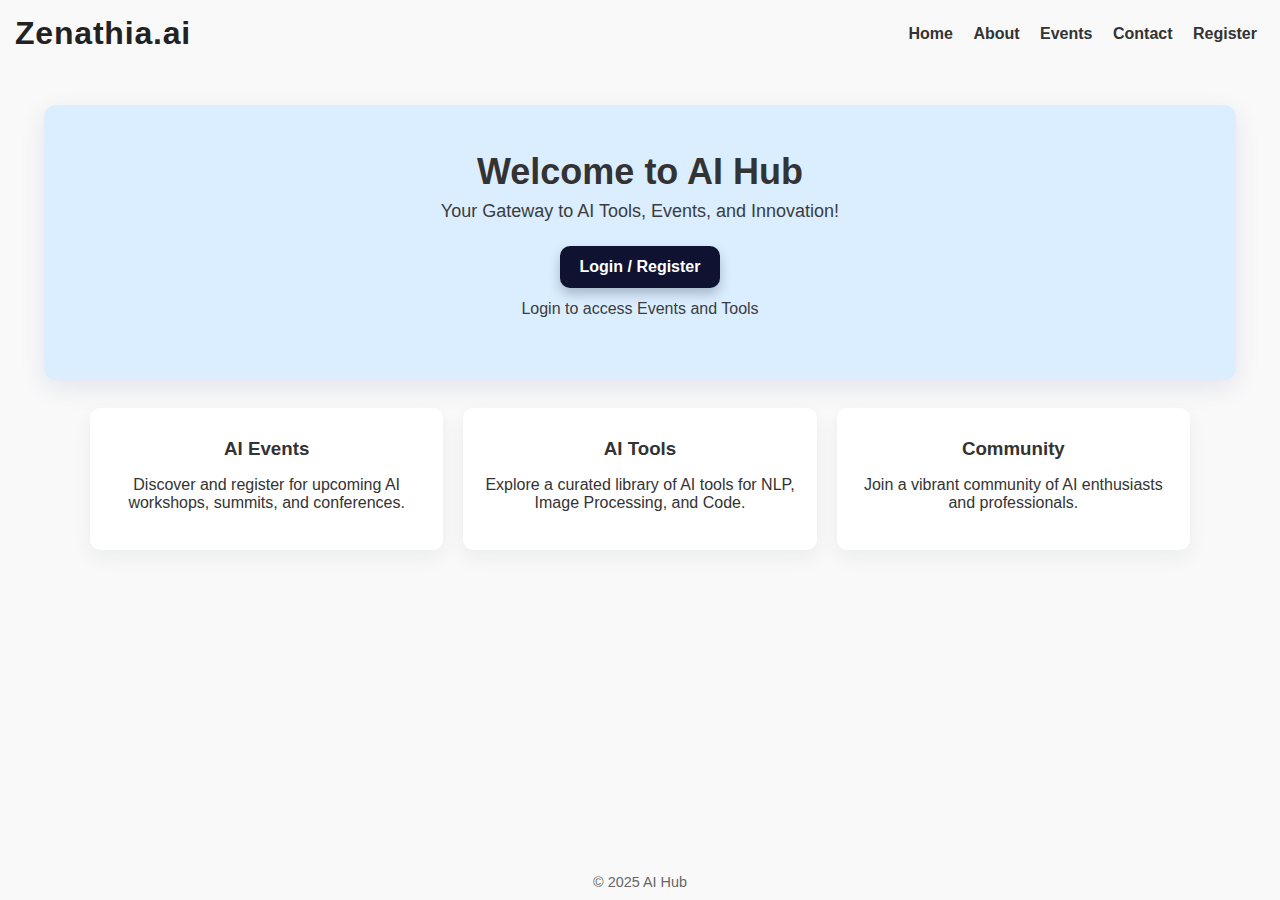
<file: ASS1/index.html>
<!doctype html>
<html lang="en">
  <head>
    <meta charset="utf-8">
    <meta name="viewport" content="width=device-width,initial-scale=1">
    <title>Zenathia.ai</title>
    <link rel="stylesheet" href="style.css">
    </head>
<body class="home">
  <header>
    <h1 class="site-title">Zenathia.ai</h1>
    <nav>
      <a href="index.html">Home</a>
      <a href="about.html">About</a>
      <a href="events.html">Events</a>
      <a href="contact.html">Contact</a>
      <a href="registration.html">Register</a>
    </nav>
  </header>

  <main>
    <section class="hero">
      <div class="hero-inner">
        <h1>Welcome to AI Hub</h1>
        <p class="lead">Your Gateway to AI Tools, Events, and Innovation!</p>
        <a class="cta" href="login.html">Login / Register</a>
        <p class="hero-sub">Login to access Events and Tools</p>
      </div>
    </section>

    <section class="features">
      <div class="feature-card">
        <h3>AI Events</h3>
        <p>Discover and register for upcoming AI workshops, summits, and conferences.</p>
      </div>

      <div class="feature-card">
        <h3>AI Tools</h3>
        <p>Explore a curated library of AI tools for NLP, Image Processing, and Code.</p>
      </div>

      <div class="feature-card">
        <h3>Community</h3>
        <p>Join a vibrant community of AI enthusiasts and professionals.</p>
      </div>
    </section>
  </main>

  <footer>© 2025 AI Hub</footer>
</body>
</html>
</file>
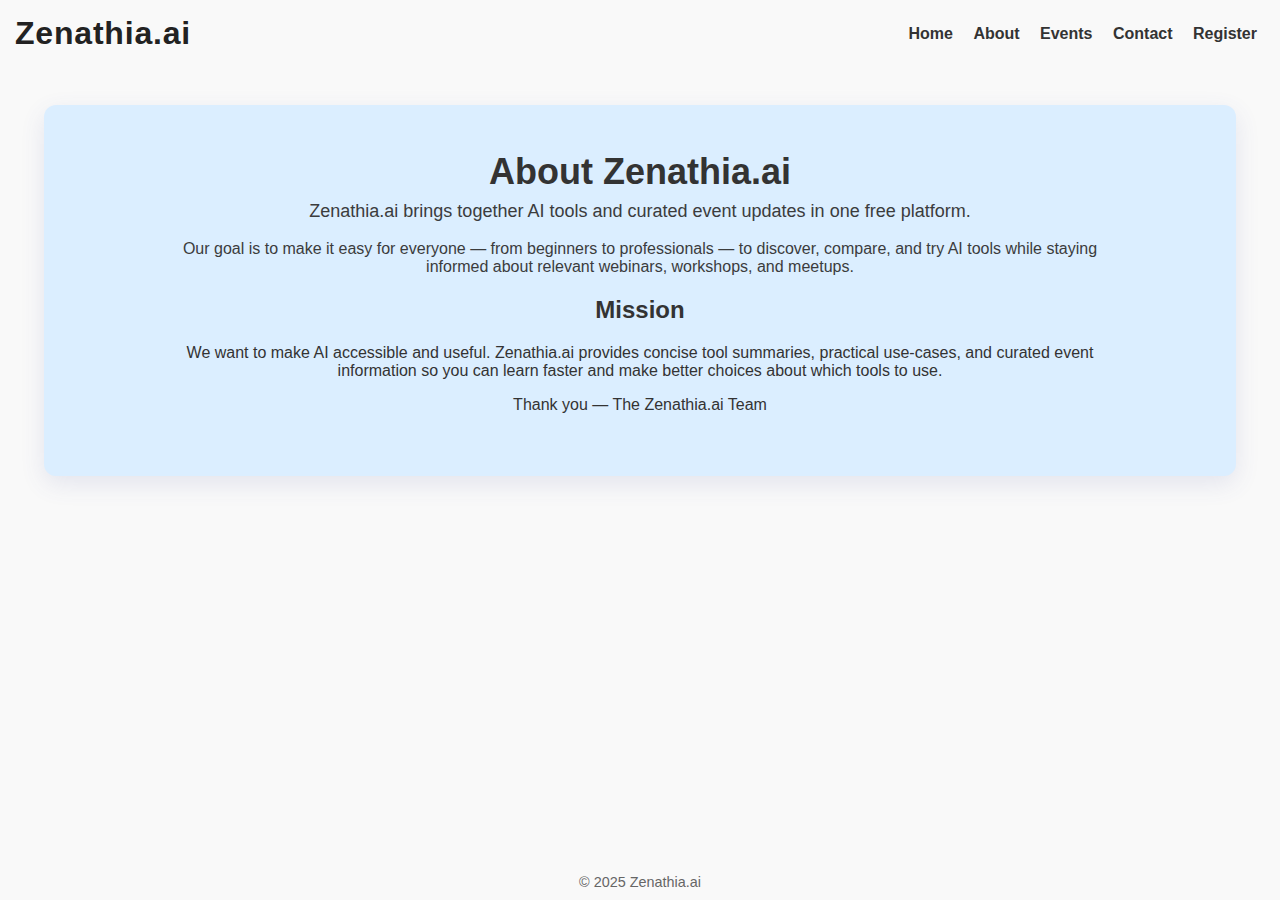
<file: ASS1/about.html>
<!doctype html>
<html lang="en">
  <head>
    <meta charset="utf-8">
    <meta name="viewport" content="width=device-width,initial-scale=1">
    <title>Zenathia.ai</title>
    <link rel="stylesheet" href="style.css">
</head>
<body>
  <header>
    <h1 class="site-title">Zenathia.ai</h1>
    <nav>
      <a href="index.html">Home</a>
      <a href="about.html">About</a>
      <a href="events.html">Events</a>
      <a href="contact.html">Contact</a>
      <a href="registration.html">Register</a>
    </nav>
  </header>
  <main>
    <section class="hero" aria-labelledby="about-heading">
      <div class="hero-inner">
        <h1 id="about-heading">About Zenathia.ai</h1>
        <p class="lead">Zenathia.ai brings together AI tools and curated event updates in one free platform.</p>
        <p class="hero-sub">Our goal is to make it easy for everyone — from beginners to professionals — to discover, compare, and try AI tools while staying informed about relevant webinars, workshops, and meetups.</p>
      </div>
      <div class="hero-inner">
        <h2>Mission</h2>
        <p>
          We want to make AI accessible and useful. Zenathia.ai provides concise tool summaries, practical use-cases, and curated event information so you can learn faster and make better choices about which tools to use.
        </p>


        <p>Thank you — The Zenathia.ai Team</p>
      </div>
    </section>
  </main>
  <footer>© 2025 Zenathia.ai</footer>
</body>
</html>
</file>
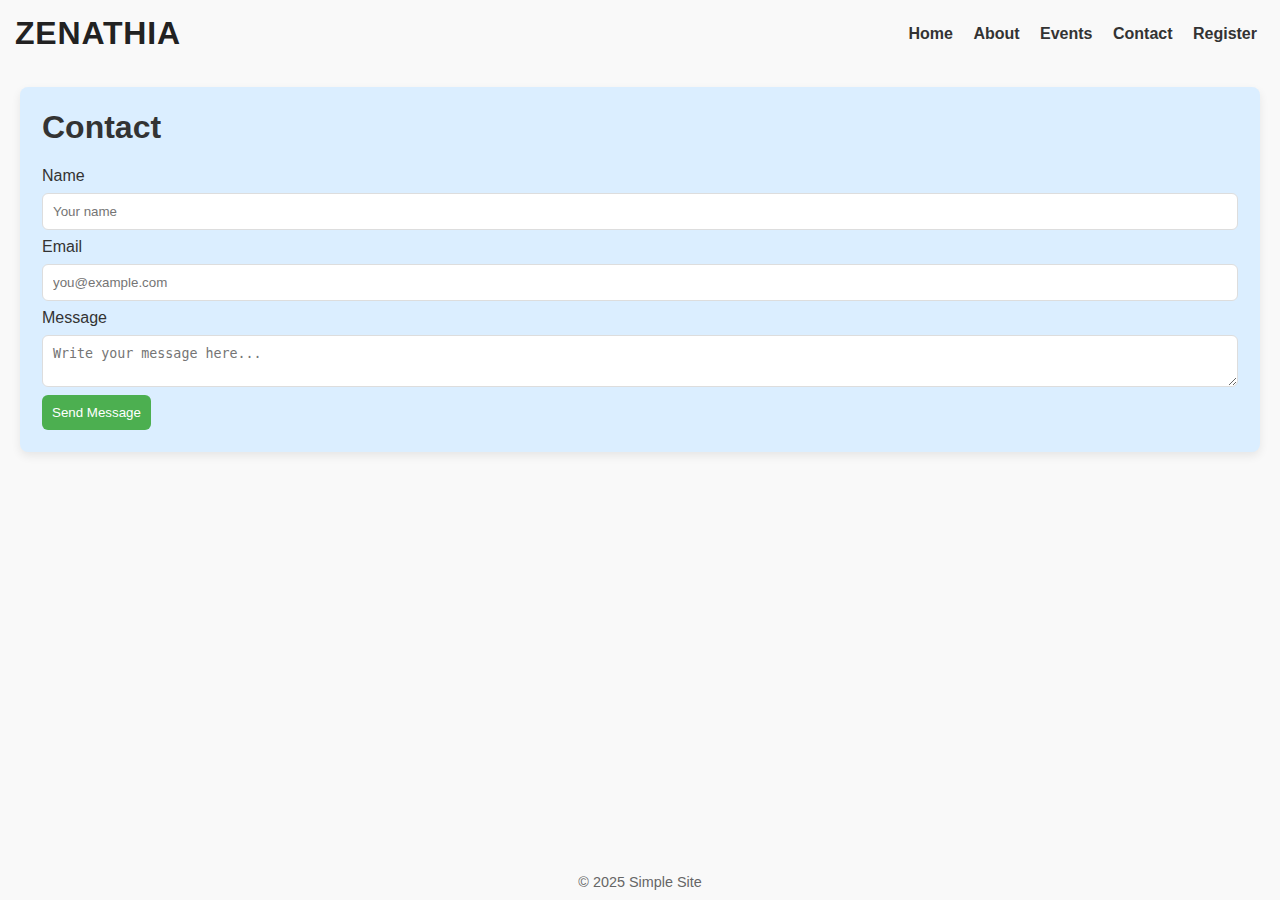
<file: ASS1/contact.html>
<!doctype html>
<html lang="en">
  <head>
    <meta charset="utf-8">
    <meta name="viewport" content="width=device-width,initial-scale=1">
    <title>Zenathia.ai</title>
    <link rel="stylesheet" href="style.css">
</head>
<body>
  <header>
    <h1 class="site-title">ZENATHIA</h1>
    <nav>
      <a href="index.html">Home</a>
      <a href="about.html">About</a>
      <a href="events.html">Events</a>
      <a href="contact.html">Contact</a>
      <a href="registration.html">Register</a>
    </nav>
  </header>
  <main>
    <div class="card">
      <h1>Contact</h1>
      <form class="contact-form" action="#" method="post">
        <label>Name</label>
        <input name="name" type="text" placeholder="Your name">

        <label>Email</label>
        <input name="email" type="email" placeholder="you@example.com">

        <label>Message</label>
        <textarea name="message" placeholder="Write your message here..."></textarea>

        <a href="index.html" style="text-decoration:none;"><button type="button">Send Message</button></a>
      </form>
    </div>
  </main>
  <footer>© 2025 Simple Site</footer>
</body>
</html>
</file>
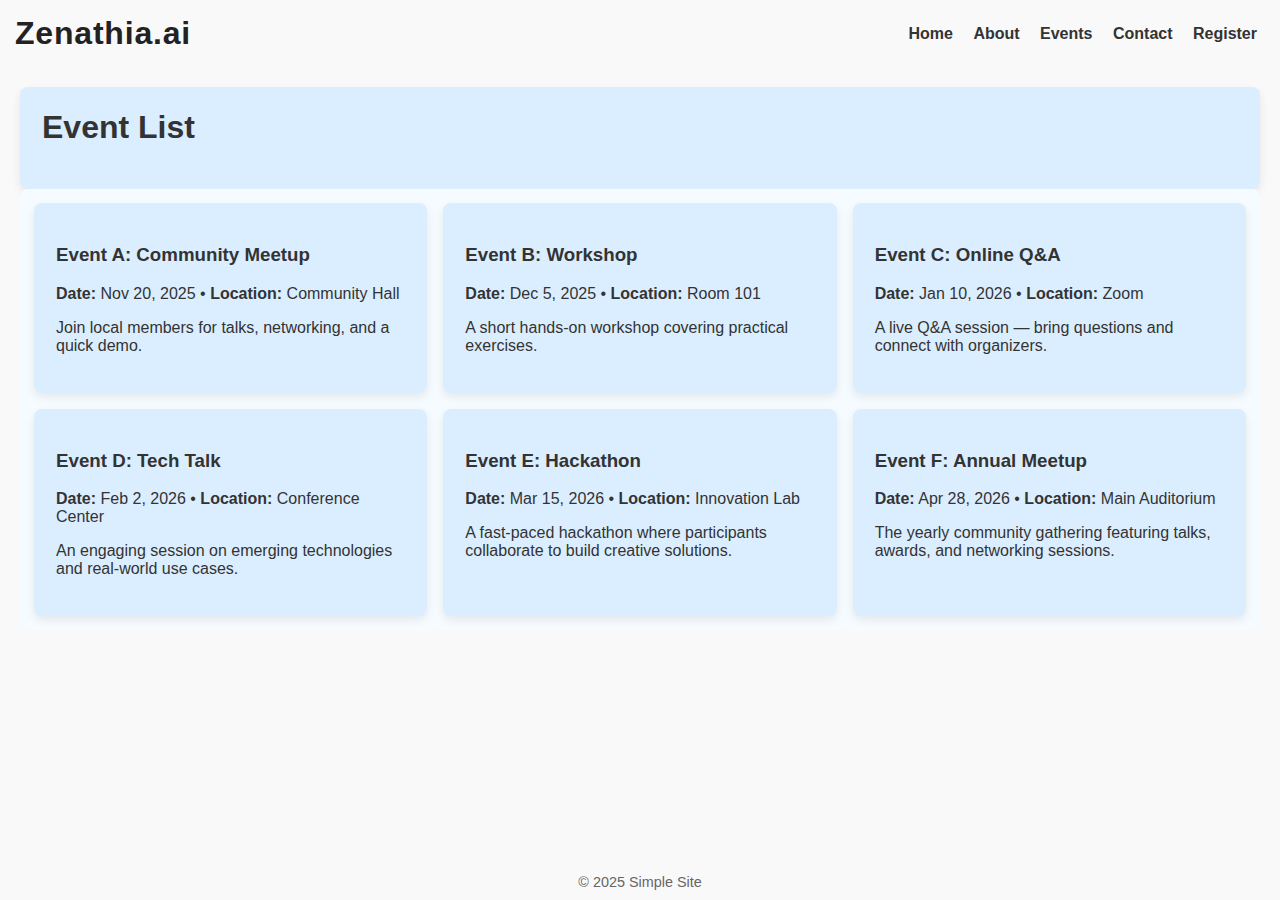
<file: ASS1/events.html>
<!doctype html>
<html lang="en">
  <head>
    <meta charset="utf-8">
    <meta name="viewport" content="width=device-width,initial-scale=1">
    <title>Zenathia.ai</title>
    <link rel="stylesheet" href="style.css">
</head>
<body>
  <header>
    <h1 class="site-title">Zenathia.ai</h1>
    <nav>
      <a href="index.html">Home</a>
      <a href="about.html">About</a>
      <a href="events.html">Events</a>
      <a href="contact.html">Contact</a>
      <a href="registration.html">Register</a>
    </nav>
  </header>
  <main>
    <div class="card"><h1>Event List</h1></div>

    <section class="container">
      <div class="card">
        <h3>Event A: Community Meetup</h3>
        <p><strong>Date:</strong> Nov 20, 2025 • <strong>Location:</strong> Community Hall</p>
        <p>Join local members for talks, networking, and a quick demo.</p>
      </div>

      <div class="card">
        <h3>Event B: Workshop</h3>
        <p><strong>Date:</strong> Dec 5, 2025 • <strong>Location:</strong> Room 101</p>
        <p>A short hands-on workshop covering practical exercises.</p>
      </div>

      <div class="card">
        <h3>Event C: Online Q&amp;A</h3>
        <p><strong>Date:</strong> Jan 10, 2026 • <strong>Location:</strong> Zoom</p>
        <p>A live Q&amp;A session — bring questions and connect with organizers.</p>
      </div>
      <div class="card">
       <h3>Event D: Tech Talk</h3>
       <p><strong>Date:</strong> Feb 2, 2026 • <strong>Location:</strong> Conference Center</p>
       <p>An engaging session on emerging technologies and real-world use cases.</p>
     </div>

<div class="card">
  <h3>Event E: Hackathon</h3>
  <p><strong>Date:</strong> Mar 15, 2026 • <strong>Location:</strong> Innovation Lab</p>
  <p>A fast-paced hackathon where participants collaborate to build creative solutions.</p>
</div>

<div class="card">
  <h3>Event F: Annual Meetup</h3>
  <p><strong>Date:</strong> Apr 28, 2026 • <strong>Location:</strong> Main Auditorium</p>
  <p>The yearly community gathering featuring talks, awards, and networking sessions.</p>
</div>

        
    </section>
    
  </main>
  <footer>© 2025 Simple Site</footer>
  
</body>
</html>
</file>
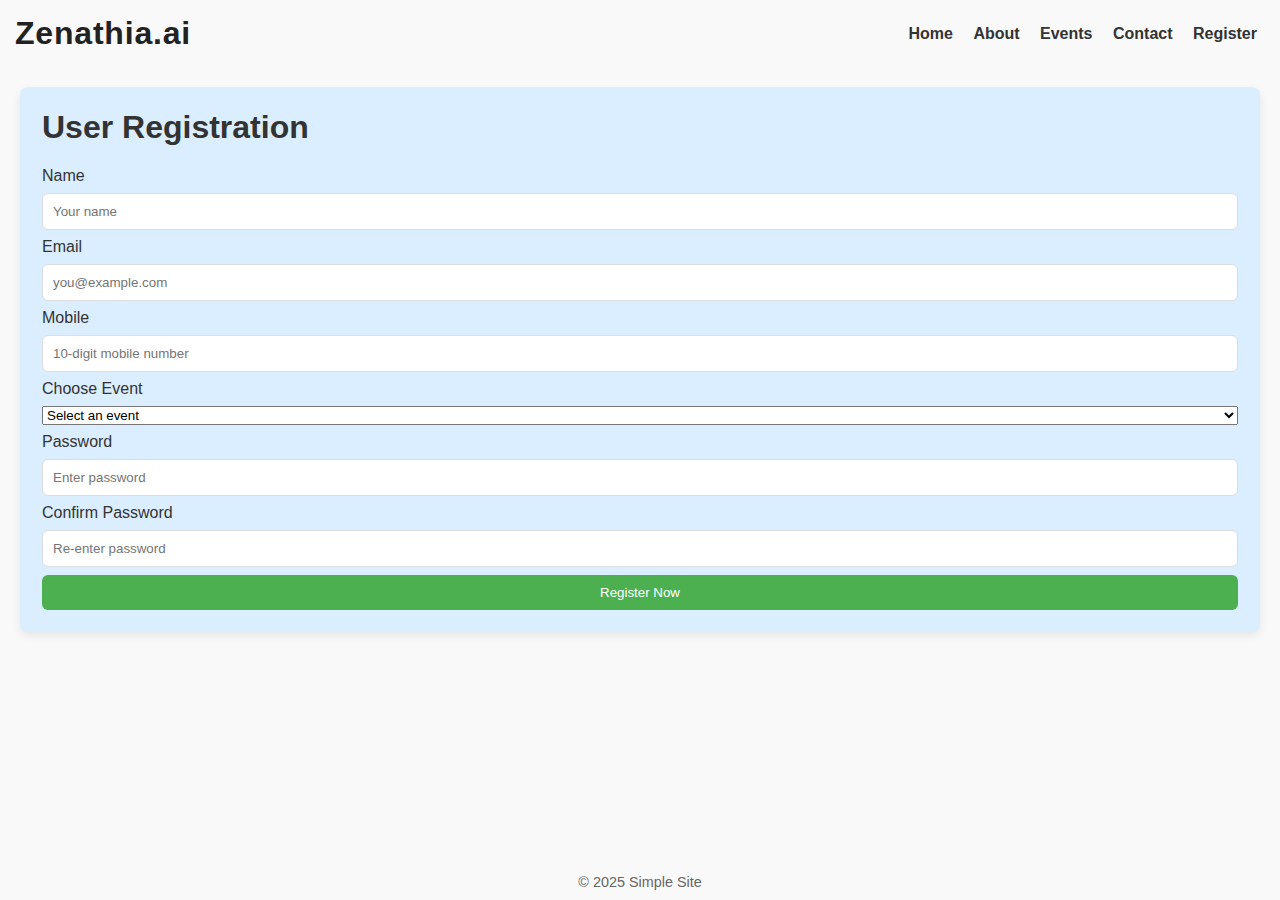
<file: ASS1/registration.html>
<!doctype html>
<html lang="en">
  <head>
    <meta charset="utf-8">
    <meta name="viewport" content="width=device-width,initial-scale=1">
    <title>Zenathia.ai</title>
    <link rel="stylesheet" href="style.css">
</head>
<body>
  <header>
    <h1 class="site-title">Zenathia.ai</h1>
    <nav>
      <a href="index.html">Home</a>
      <a href="about.html">About</a>
      <a href="events.html">Events</a>
      <a href="contact.html">Contact</a>
      <a href="registration.html">Register</a>
    </nav>
  </header>
  <main>
    <div class="card">
      <h1>User Registration</h1>
      <form class="contact-form" method="POST"">
        <label>Name</label>
        <input type="text" name="name" placeholder="Your name" required>
        
        <label>Email</label>
        <input type="email" name="email" placeholder="you@example.com" required>
        
        <label>Mobile</label>
        <input type="text" name="mobile" placeholder="10-digit mobile number" required>
        
        <label>Choose Event</label>
        <select name="event" required>
          <option value="">Select an event</option>
          <option value="AI">AI</option>
          <option value="ML">ML</option>
        </select>
        
        <label>Password</label>
        <input type="password" name="password" placeholder="Enter password" required>
        
        <label>Confirm Password</label>
        <input type="password" name="confirmPassword" placeholder="Re-enter password" required>
        
        <button type="submit">Register Now</button>
      </form>
    </div>
  </main>
  <footer>© 2025 Simple Site</footer>


</body>
</html>
</file>
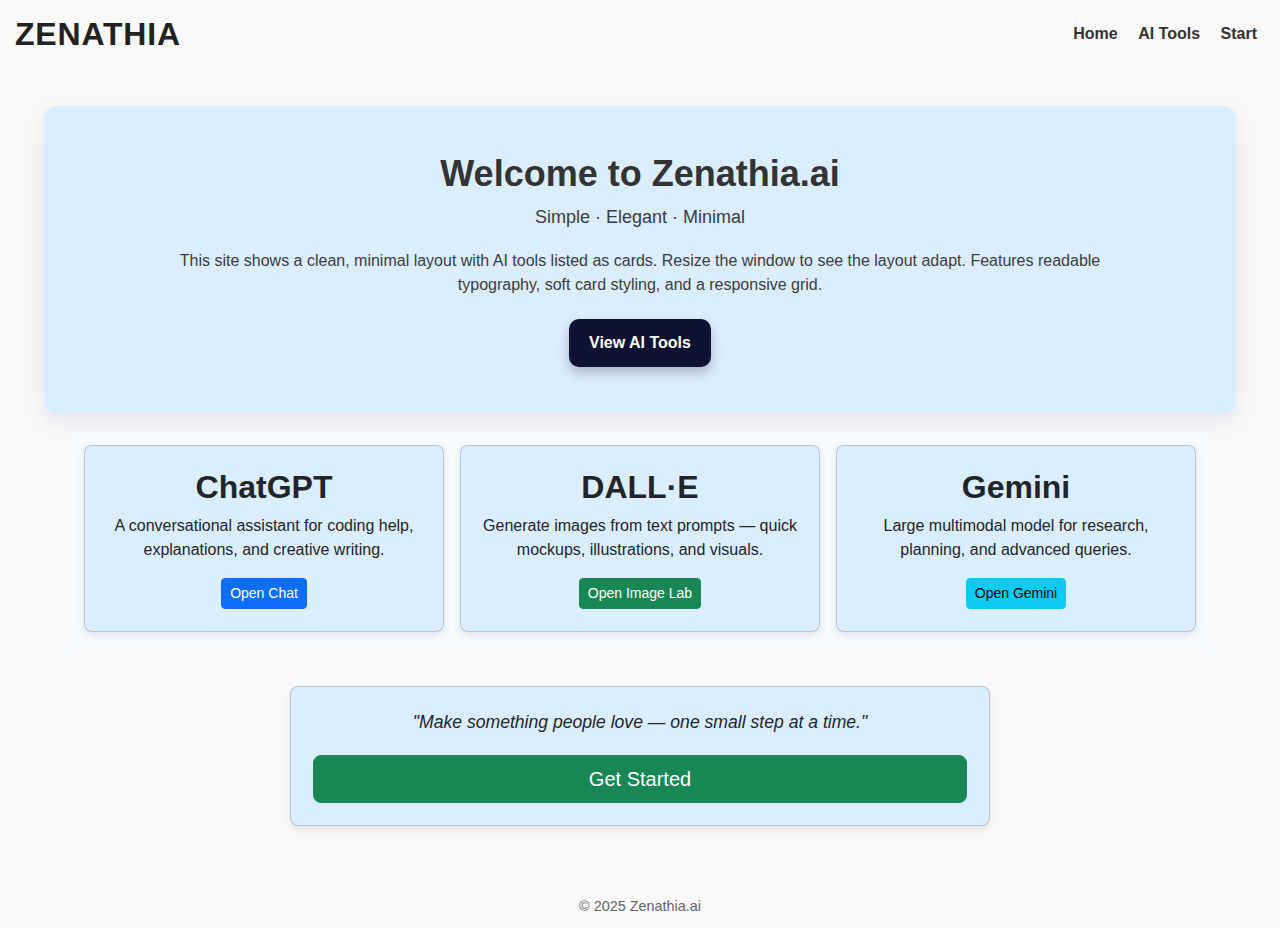
<file: ASS2/home_2nd.html>
<!DOCTYPE html>
<html lang="en">
<head>
	<meta charset="utf-8">
	<meta name="viewport" content="width=device-width, initial-scale=1">
	<title>Zenathia.ai</title>
	<link href="https://cdn.jsdelivr.net/npm/bootstrap@5.3.2/dist/css/bootstrap.min.css" rel="stylesheet">
	<link rel="stylesheet" href="style.css">
	<style>
		/* Media Query for responsive navbar */
		@media (max-width: 768px) {
			header {
				flex-direction: column;
				text-align: center;
			}
			nav {
				margin-top: 10px;
			}
		}
		@media (max-width: 700px) { 
           .container { 
            grid-template-columns: 1fr;  
            } 
         }

	</style>
</head>
<body class="home">

	<header>
		<h1 class="site-title">ZENATHIA</h1>
		<nav>
			<a href="#home">Home</a>
			<a href="#ai-tools">AI Tools</a>
			<a href="#get-started">Start</a>
		</nav>
	</header>

	<main>
		<div class="hero">
			<div class="hero-inner">
				<h1>Welcome to Zenathia.ai</h1>
				<p class="lead">Simple · Elegant · Minimal</p>
				<p class="hero-sub">This site shows a clean, minimal layout with AI tools listed as cards. Resize the window to see the layout adapt. Features readable typography, soft card styling, and a responsive grid.</p>
				<a href="#ai-tools" class="cta">View AI Tools</a>
			</div>
		</div>

		<div class="container" id="ai-tools">
			<div class="card">
				<h1>ChatGPT</h1>
				<p>A conversational assistant for coding help, explanations, and creative writing.</p>
				<nav>
					<a href="#" class="btn btn-primary btn-sm">Open Chat</a>
				</nav>
			</div>

			<div class="card">
				<h1>DALL·E</h1>
				<p>Generate images from text prompts — quick mockups, illustrations, and visuals.</p>
				<nav>
					<a href="#" class="btn btn-success btn-sm">Open Image Lab</a>
				</nav>
			</div>

			<div class="card">
				<h1>Gemini</h1>
				<p>Large multimodal model for research, planning, and advanced queries.</p>
				<nav>
					<a href="#" class="btn btn-info btn-sm">Open Gemini</a>
				</nav>
			</div>
		</div>

		<div class="card" id="get-started" style="max-width: 700px; margin: 40px auto; text-align: center;">
			<p style="font-style: italic; font-size: 1.1rem; margin-bottom: 20px;">"Make something people love — one small step at a time."</p>
			<a href="#get-started" class="btn btn-lg btn-success">Get Started</a>
		</div>
	</main>

	<footer>
		© 2025 Zenathia.ai
	</footer>

	<script src="https://cdn.jsdelivr.net/npm/bootstrap@5.3.2/dist/js/bootstrap.bundle.min.js"></script>
</body>
</html>
</file>
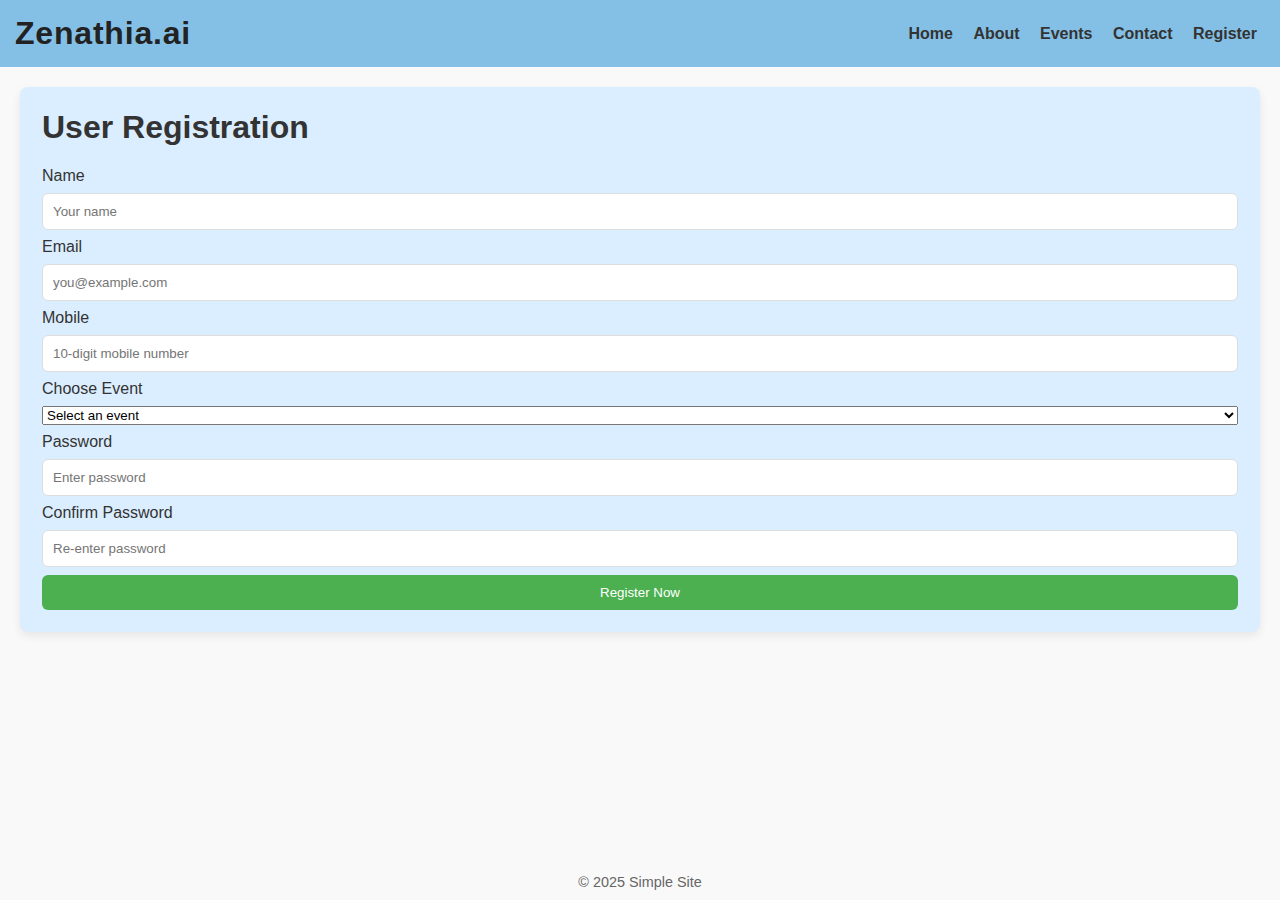
<file: ASS3/registration.html>
<!doctype html>
<html lang="en">
  <head>
    <meta charset="utf-8">
    <meta name="viewport" content="width=device-width,initial-scale=1">
    <title>Zenathia.ai</title>
    <link rel="stylesheet" href="style.css">
  </head>
  <body>
    <header>
      <h1 class="site-title">Zenathia.ai</h1>
      <nav>
        <a href="">Home</a>
        <a href="">About</a>
        <a href="">Events</a>
        <a href="">Contact</a>
        <a href="">Register</a>
      </nav>
    </header>
  <main>
    <div class="card">
      <h1>User Registration</h1>
      <form class="contact-form" method="POST" onsubmit="return validateForm(this)">
        <label>Name</label>
        <input type="text" name="name" placeholder="Your name" required>
        
        <label>Email</label>
        <input type="email" name="email" placeholder="you@example.com" required>
        
        <label>Mobile</label>
        <input type="text" name="mobile" placeholder="10-digit mobile number" required>
        
        <label>Choose Event</label>
        <select name="event" required>
          <option value="">Select an event</option>
          <option value="AI">AI</option>
          <option value="ML">ML</option>
        </select>
        
        <label>Password</label>
        <input type="password" name="password" placeholder="Enter password" required>
        
        <label>Confirm Password</label>
        <input type="password" name="confirmPassword" placeholder="Re-enter password" required>
        
        <button type="submit">Register Now</button>
      </form>
    </div>
  </main>
  <footer>© 2025 Simple Site</footer>

  <script>
   
    function validateForm(form) {
        
        var name = form.name ? form.name.value : '';                          
        var email = form.email ? form.email.value : '';                        
        var mobile = form.mobile ? form.mobile.value : '';                     
        var password = form.password ? form.password.value : '';               
        var confirmPassword = form.confirmPassword ? form.confirmPassword.value : '';  

        
        if (name && name.length < 2) {                                         
            alert('Name must be 2+ characters');                               
            return false;                                                       
        }

        
        if (email && !/\S+@\S+\.\S+/.test(email)) {                           
            alert('Invalid email format');                                     
            return false;                                                       
        }

        
        if (mobile && !/^\d{10}$/.test(mobile)) {                             
            alert('Mobile must be 10 digits');                                 
            return false;                                                       
        }

        
        if (password && password.length < 8) {                                 
            alert('Password must be 8+ characters');                           
            return false;                                                       
        }

        
        if (password && confirmPassword && password !== confirmPassword) {     
            alert('Password and Confirm Password must match');                 
            return false;                                                       
        }

        return true;                                                            
    }
  </script>
</body>
</html>
</file>
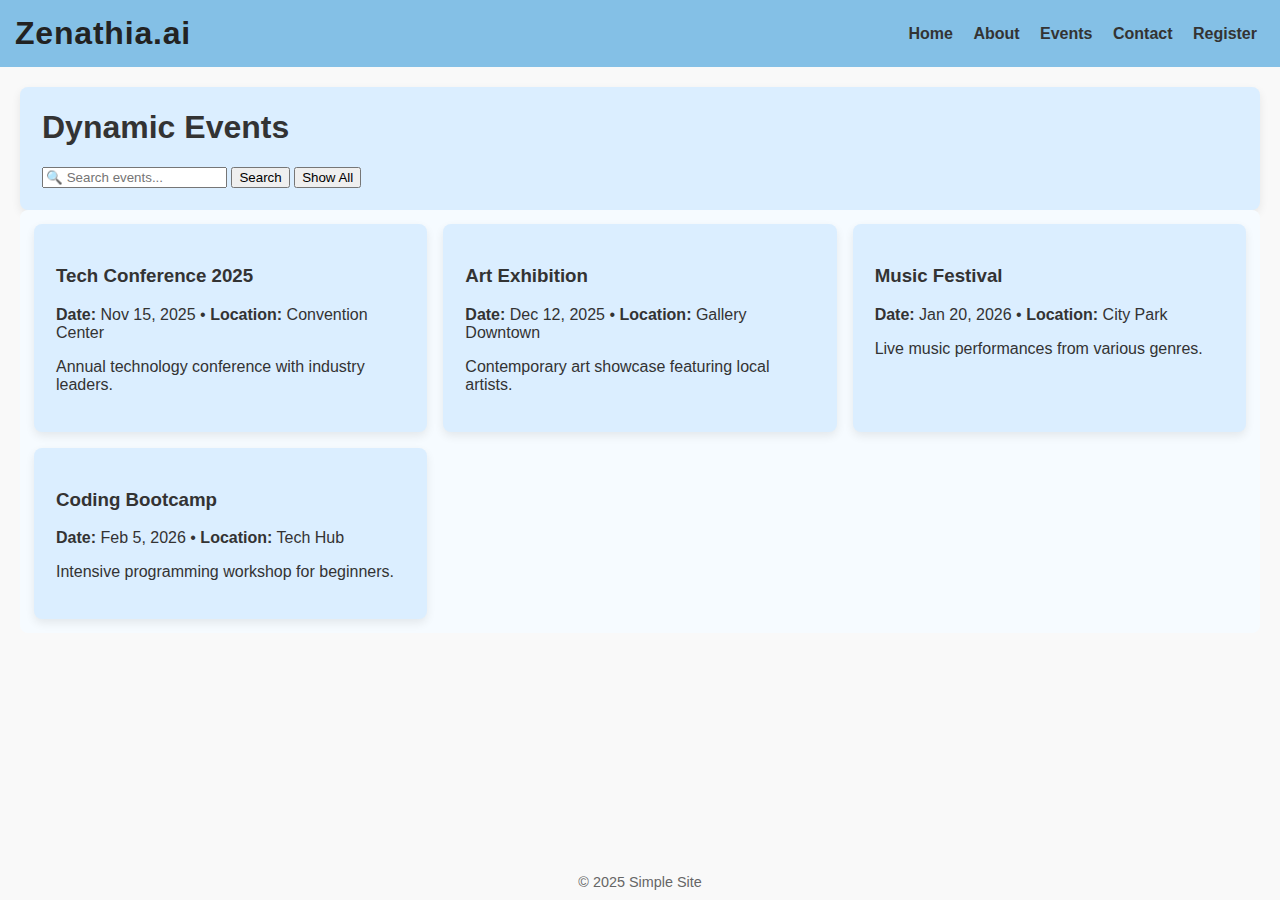
<file: ASS4/events_4th.html>
<!doctype html>
<html lang="en">
  <head>
  <meta charset="utf-8">
  <meta name="viewport" content="width=device-width,initial-scale=1">
  <title>Zenathia.ai</title>
  <link rel="stylesheet" href="style.css">
</head>
<body>
  <header>
    <h1 class="site-title">Zenathia.ai</h1>
    <nav>
      <a href="">Home</a>
      <a href="">About</a>
      <a href="">Events</a>
      <a href="">Contact</a>
      <a href="">Register</a>
    </nav>
  </header>
  <main>
      <div class="card">
      <h1>Dynamic Events</h1>
      <div class="flex-search">
        <input type="text" id="searchInput" placeholder="🔍 Search events..." class="flex-1">
        <button class="btn" onclick="searchEvents()">Search</button>
        <button class="btn" onclick="showAll()">Show All</button>
      </div>
    </div>
    <section class="container" id="dynamicEvents"></section>
  </main>
  <footer>© 2025 Simple Site</footer>
  <script>
    const events = [
      {title: "Tech Conference 2025", date: "Nov 15, 2025", location: "Convention Center", desc: "Annual technology conference with industry leaders."},
      {title: "Art Exhibition", date: "Dec 12, 2025", location: "Gallery Downtown", desc: "Contemporary art showcase featuring local artists."},
      {title: "Music Festival", date: "Jan 20, 2026", location: "City Park", desc: "Live music performances from various genres."},
      {title: "Coding Bootcamp", date: "Feb 5, 2026", location: "Tech Hub", desc: "Intensive programming workshop for beginners."}
    ];
    function displayEvents(arr) {
      document.getElementById('dynamicEvents').innerHTML = arr.map(e => 
        `<div class="card"><h3>${e.title}</h3><p><strong>Date:</strong> ${e.date} • <strong>Location:</strong> ${e.location}</p><p>${e.desc}</p></div>`
      ).join('');
    }
    function searchEvents() {
      const q = document.getElementById('searchInput').value.toLowerCase();
      displayEvents(events.filter(e => e.title.toLowerCase().includes(q) || e.desc.toLowerCase().includes(q) || e.location.toLowerCase().includes(q) || e.date.toLowerCase().includes(q)));
    }
    function showAll() {
      document.getElementById('searchInput').value = '';
      displayEvents(events);
    }
    displayEvents(events);
  </script>
</body>
</html>
</file>
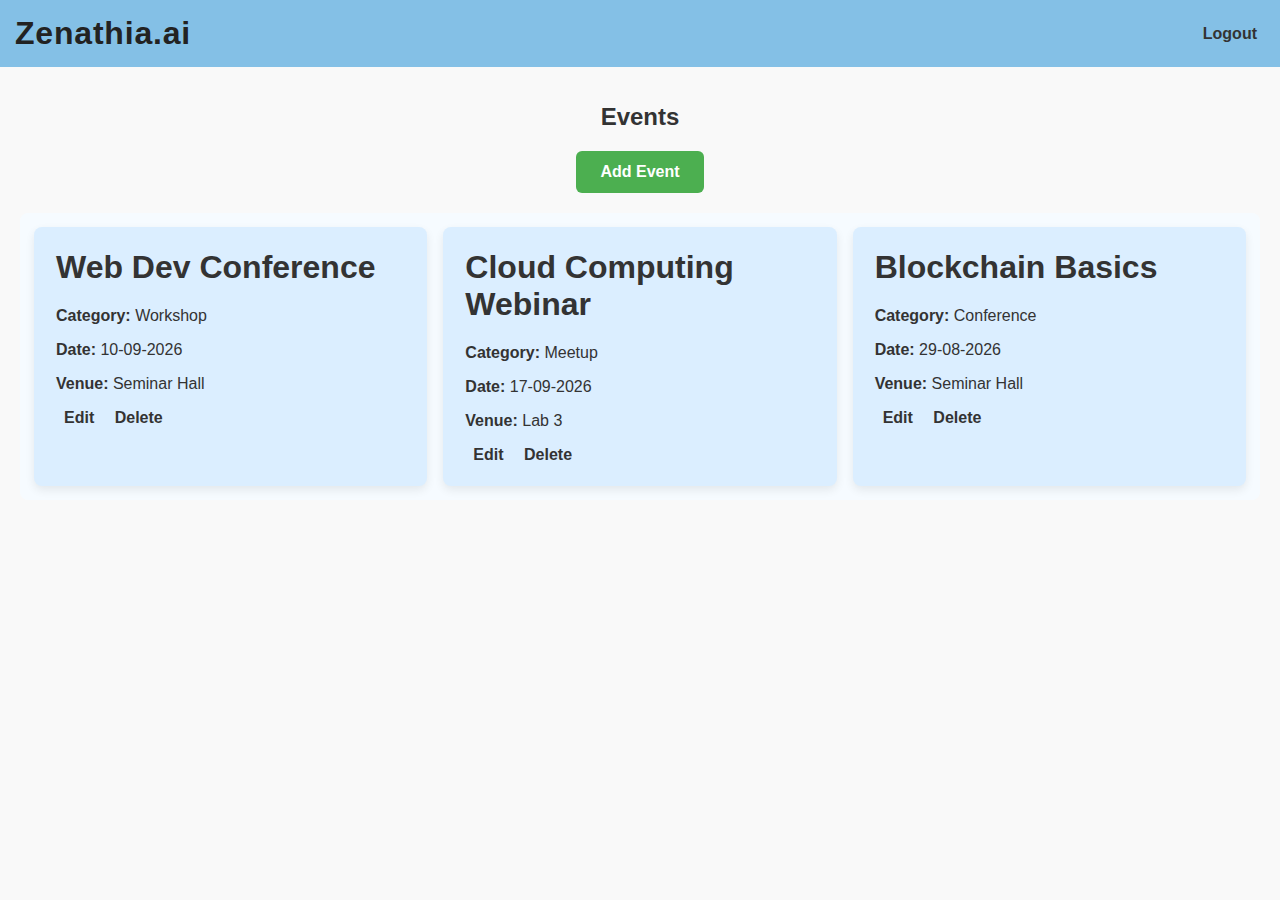
<file: ASS6a/dashboard.html>
<!DOCTYPE html>
<html>
<head>
    <title>Zenathia.ai</title>
    <link rel="stylesheet" href="style.css">
</head>
<body>
    <header>
        <h1 class="site-title">Zenathia.ai</h1>
        <nav>
            <a href="login.html">Logout</a>
        </nav>
    </header>

    <main>
        <h2 style="margin:16px 0; text-align:center;">Events</h2>
        <div style="text-align:center; margin:20px 0;">
            <button id="add-btn" style="background:#4CAF50; color:white; padding:12px 24px; border:none; border-radius:6px; cursor:pointer; font-size:16px; font-weight:bold;">Add Event</button>
        </div>
        <div id="list" class="container"></div>

        <div class="card" id="form-card" style="display:none;">
            <h2 style="margin-top:0;">Add / Edit Event</h2>
            <form class="contact-form" id="record-form">
                <input type="hidden" id="idx">
                <input type="text" name="title" id="title" placeholder="Event Title" required>
                <select name="category" id="category" required>
                    <option value="" disabled selected>Select Category</option>
                    <option>Workshop</option>
                    <option>Conference</option>
                    <option>Seminar</option>
                    <option>Webinar</option>
                    <option>Meetup</option>
                    <option>Other</option>
                </select>
                <input type="date" name="date" id="date" placeholder="Date" required>
                <input type="text" name="venue" id="venue" placeholder="Venue" required>
                <textarea name="description" id="description" placeholder="Description" rows="3"></textarea>
                <div style="display:flex; gap:12px; flex-wrap:wrap;">
                    <button type="submit">Save</button>
                    <button type="reset">Clear</button>
                </div>
            </form>
        </div>
    </main>

    <script>
    const KEY = 'events';

        const $ = (sel) => document.querySelector(sel);
        const listEl = $('#list');
        const formEl = $('#record-form');
        const idxEl = $('#idx');
        const formCard = $('#form-card');
        const addBtn = $('#add-btn');

        function load() {
            try { return JSON.parse(localStorage.getItem(KEY)) || []; }
            catch { return []; }
        }
        function save(arr) { localStorage.setItem(KEY, JSON.stringify(arr)); }

        function escapeHtml(str) {
            return String(str)
                .replaceAll('&', '&amp;')
                .replaceAll('<', '&lt;')
                .replaceAll('>', '&gt;');
        }

        
        const CATEGORIES = ['Workshop', 'Conference', 'Seminar', 'Webinar', 'Meetup', 'Other'];
        const TITLES = [
            'AI/ML Workshop', 'Cybersecurity Seminar', 'Web Dev Conference',
            'Cloud Computing Webinar', 'Data Science Meetup', 'IoT Bootcamp', 'Blockchain Basics'
        ];
        const VENUES = ['Auditorium A', 'Hall 2', 'Lab 3', 'Conference Room', 'Seminar Hall'];
        const rand = (arr) => arr[Math.floor(Math.random() * arr.length)];
        function randDateISO() {
            const d = new Date();
            d.setDate(d.getDate() + Math.floor(Math.random() * 60) + 1); 
            const yyyy = d.getFullYear();
            const mm = String(d.getMonth() + 1).padStart(2, '0');
            const dd = String(d.getDate()).padStart(2, '0');
            return `${yyyy}-${mm}-${dd}`;
        }
        function normalize(rec) {
            return {
                title: (rec.title || rec.event || rec.name || rand(TITLES)).toString(),
                category: rec.category || rand(CATEGORIES),
                date: rec.date || randDateISO(),
                venue: rec.venue || rand(VENUES),
                description: rec.description || ''
            };
        }
        function seedOrNormalize() {
            let data = load();
            data = (data || []).map(normalize);
            while (data.length < 3) data.push(normalize({}));
            save(data);
        }

        function render() {
            const data = load();
            if (!data.length) {
                listEl.innerHTML = '<div class="card"><p>No events yet.</p></div>';
                return;
            }
            listEl.innerHTML = data.map((r, i) => {
                const title = r.title || r.event || r.name || 'Untitled Event';
                const category = r.category || 'Other';
                const date = r.date || '';
                const venue = r.venue || '';
                const desc = r.description || '';
                const dateFmt = (date && /^\d{4}-\d{2}-\d{2}$/.test(date))
                  ? date.split('-').reverse().join('-') 
                  : date;
                const dateDisplay = dateFmt || 'Not set';
                const venueDisplay = venue || 'Not set';
                return `
                <div class="card" data-i="${i}">
                    <h1>${escapeHtml(title)}</h1>
                    <p><strong>Category:</strong> ${escapeHtml(category)}</p>
                    <p><strong>Date:</strong> ${escapeHtml(dateDisplay)}</p>
                    <p><strong>Venue:</strong> ${escapeHtml(venueDisplay)}</p>
                    ${desc ? `<p>${escapeHtml(desc)}</p>` : ''}
                    <nav>
                        <a href="#" data-action="edit" data-i="${i}">Edit</a>
                        <a href="#" data-action="delete" data-i="${i}">Delete</a>
                    </nav>
                </div>`;
            }).join('');
        }

        addBtn.addEventListener('click', () => {
            formCard.style.display = 'block';
            formCard.scrollIntoView({ behavior: 'smooth', block: 'start' });
        });

        formEl.addEventListener('submit', (e) => {
            e.preventDefault();
            const rec = {
                title: $('#title').value.trim(),
                category: $('#category').value || 'Other',
                date: $('#date').value,
                venue: $('#venue').value.trim(),
                description: $('#description').value.trim(),
            };
            const data = load();
            const i = idxEl.value ? parseInt(idxEl.value, 10) : -1;
            if (i >= 0 && i < data.length) data[i] = rec; else data.push(rec);
            save(data);
            formEl.reset();
            idxEl.value = '';
            formCard.style.display = 'none';
            render();
        });

        formEl.addEventListener('reset', () => { 
            idxEl.value = ''; 
            formCard.style.display = 'none';
        });

        listEl.addEventListener('click', (e) => {
            const a = e.target.closest('a[data-action]');
            if (!a) return;
            e.preventDefault();
            const i = parseInt(a.dataset.i, 10);
            const data = load();
            if (a.dataset.action === 'edit') {
                const r = data[i];
                if (!r) return;
                $('#title').value = r.title || r.event || r.name || '';
                $('#category').value = r.category || 'Other';
                $('#date').value = r.date || '';
                $('#venue').value = r.venue || '';
                $('#description').value = r.description || '';
                idxEl.value = i;
                formCard.style.display = 'block';
                formCard.scrollIntoView({ behavior: 'smooth', block: 'start' });
            } else if (a.dataset.action === 'delete') {
                if (!confirm('Delete this record?')) return;
                data.splice(i, 1);
                save(data);
                render();
            }
        });

        
        seedOrNormalize();
        render();
    </script>
</body>
</html>
</file>
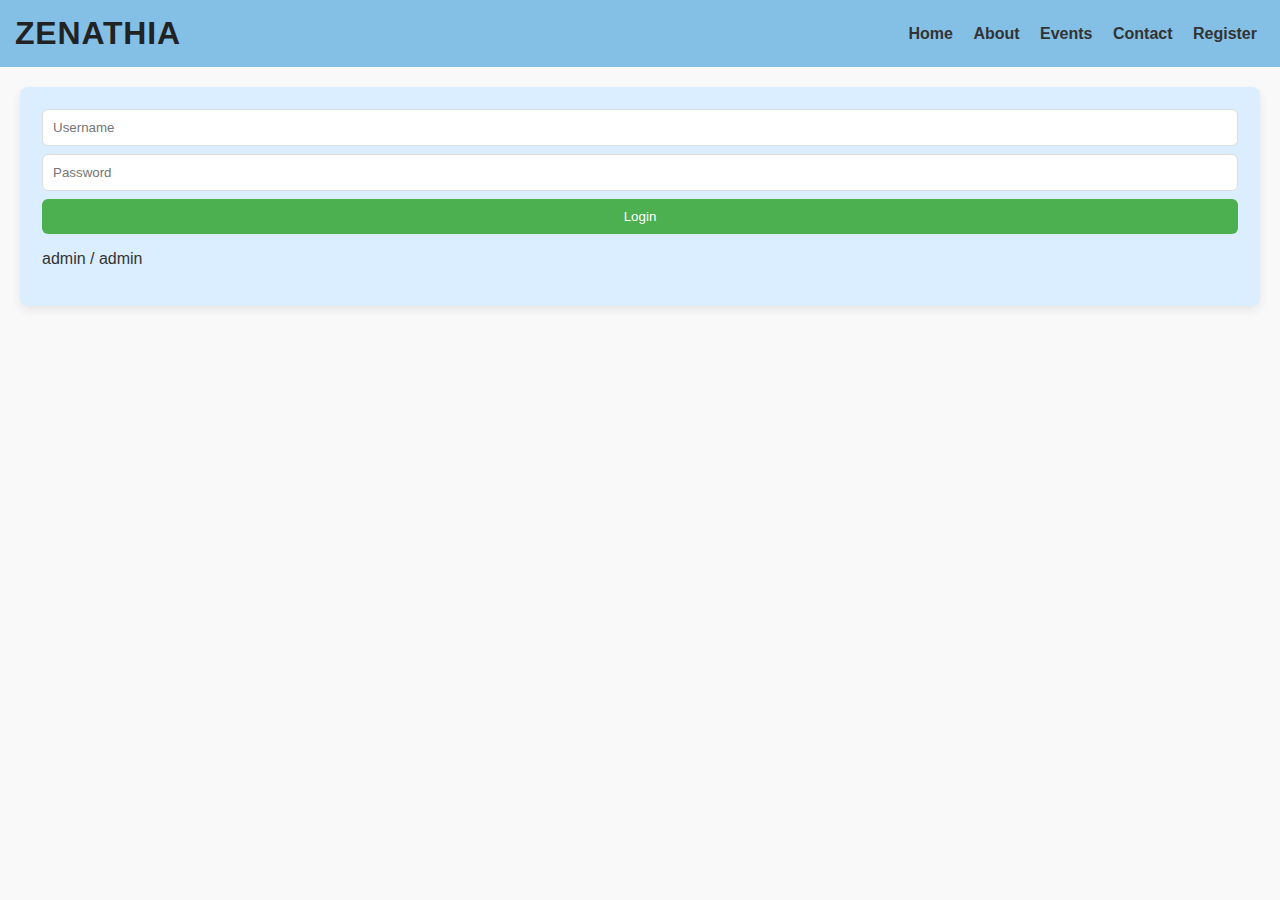
<file: ASS6a/login.html>
<!DOCTYPE html>
<html>
<head>
    <title>Zenathia.ai</title>
    <link rel="stylesheet" href="style.css">
</head>
<body>
    <header>
        <h1 class="site-title">ZENATHIA</h1>
        <nav>
            <a href="">Home</a>
            <a href="">About</a>
            <a href="">Events</a>
            <a href="">Contact</a>
            <a href="">Register</a>
        </nav>
    </header>
    <main>
        <div class="card">
            <form method="POST" class="contact-form" id="login-form">
                <input type="text" name="username" placeholder="Username" required>
                <input type="password" name="password" placeholder="Password" required>
                <button type="submit">Login</button>
            </form>
            <p>admin / admin</p>
        </div>
    </main>
    <script>
        
        (function() {
            const form = document.getElementById('login-form');
            if (!form) return;
            form.addEventListener('submit', function(e) {
                e.preventDefault();
                const u = (form.username?.value || '').trim();
                const p = (form.password?.value || '').trim();
                if (u === 'admin' && p === 'admin') {
                    sessionStorage.setItem('auth', '1');
                    window.location.href = 'dashboard.html';
                } else {
                    alert('Invalid credentials');
                }
            });
        })();
    </script>
</body>
</html>
</file>
<file: ASS1/style.css>
body { 
  font-family: Arial, sans-serif;
  margin: 0;
  padding: 0;
  background: #f9f9f9;
  color: #333;
  min-height: 100vh;
  display: flex;
  flex-direction: column;
}

header { 
  background: transparent;
  color: #222;
  padding: 15px;
  display: flex;
  align-items: center;
  justify-content: space-between;
  gap: 12px;
}
 

nav { 
  margin: 0;                        
}

header h1 { 
  margin: 0;                        
  font-size: 1.25rem;               
}


nav a { 
  margin: 0 8px;                    
  color: #333;                      
  text-decoration: none;            
  font-weight: bold;                
}


nav a:hover { 
  text-decoration: underline;       
}


main { 
  flex: 1;                          
  padding: 20px;                    
  width: 100%;                      
  box-sizing: border-box;           
}


h1 { 
  margin-top: 0;                    
}


.card { 
  background: #dbeeff;              
  padding: 22px;                    
  border-radius: 8px;               
  box-shadow: 0 4px 10px rgba(0,0,0,0.08);  
}


.container { 
  padding: 14px;                    
  display: grid;                    
  gap: 16px;                        
  background: #f6fbff;              
  border-radius: 8px;               
  grid-template-columns: repeat(3, 1fr);  
}


footer { 
  text-align: center;               
  padding: 10px;                    
  font-size: 0.9em;                 
  color: #666;                      
  margin-top: auto;                 
}


body.home main { 
  display: block;
  min-height: 0;
}


body.home .card { 
  max-width: 700px;                 
  text-align: center;               
}


.hero { 
  background: #dbeeff; 
  margin: 18px 24px;
  border-radius: 12px;
  padding: 46px 24px;
  box-shadow: 0 8px 24px rgba(70,80,160,0.12);
}
.hero-inner { 
  max-width: 980px;
  margin: 0 auto;
  text-align: center;
}
.hero h1 { 
  margin: 0 0 8px 0;
  font-size: 2.25rem;
  font-weight: 800;
}


.site-title {
  font-size: 2rem;
  font-weight: 900;
  letter-spacing: 0.8px;
  margin: 0;
}
.lead { 
  margin: 0 0 18px 0;
  opacity: 0.95;
  font-size: 1.125rem;
}
.cta { 
  display: inline-block;
  background: #0f1230;
  color: white;
  padding: 12px 20px;
  border-radius: 10px;
  text-decoration: none;
  font-weight: 700;
  box-shadow: 0 6px 12px rgba(15,18,48,0.25);
  margin-top: 6px;
}
.hero-sub { 
  margin-top: 12px;
  opacity: 0.95;
}


.features {
  display: grid;
  grid-template-columns: repeat(3, 1fr);
  gap: 20px;
  max-width: 1100px;
  margin: 28px auto;
  padding: 0 20px 40px;
}
.feature-card {
  background: white;
  padding: 22px;
  border-radius: 10px;
  box-shadow: 0 8px 20px rgba(20,30,50,0.06);
  text-align: center;
}
.feature-card h3 {
  margin-top: 8px;
  margin-bottom: 8px;
}

@media (max-width: 900px) {
  .features { grid-template-columns: 1fr; }
  .hero { padding: 36px 16px; margin: 12px; }
  .hero h1 { font-size: 1.6rem; }
}


body.home .card h1 { 
  font-size: 2rem;                  
  font-weight: 700;                 
}


@media (max-width: 700px) { 
  .container { 
    grid-template-columns: 1fr;  
  } 
}


.contact-form { 
  display: flex;                    
  flex-direction: column;           
  gap: 8px;                         
}


.contact-form input, 
.contact-form textarea { 
  padding: 10px;                    
  border: 1px solid #ddd;           
  border-radius: 6px;               
}


.contact-form button { 
  background: #4CAF50;              
  color: white;                     
  padding: 10px;                    
  border: none;                     
  border-radius: 6px;               
  cursor: pointer;                  
}
</file>
<file: ASS2/style.css>
body { 
  font-family: Arial, sans-serif;
  margin: 0;
  padding: 0;
  background: #f9f9f9;
  color: #333;
  min-height: 100vh;
  display: flex;
  flex-direction: column;
}

header { 
  background: transparent;
  color: #222;
  padding: 15px;
  display: flex;
  align-items: center;
  justify-content: space-between;
  gap: 12px;
}
 

nav { 
  margin: 0;                        
}

header h1 { 
  margin: 0;                        
  font-size: 1.25rem;               
}


nav a { 
  margin: 0 8px;                    
  color: #333;                      
  text-decoration: none;            
  font-weight: bold;                
}


nav a:hover { 
  text-decoration: underline;       
}


main { 
  flex: 1;                          
  padding: 20px;                    
  width: 100%;                      
  box-sizing: border-box;           
}


h1 { 
  margin-top: 0;                    
}


.card { 
  background: #dbeeff;              
  padding: 22px;                    
  border-radius: 8px;               
  box-shadow: 0 4px 10px rgba(0,0,0,0.08);  
}


.container { 
  padding: 14px;                    
  display: grid;                    
  gap: 16px;                        
  background: #f6fbff;              
  border-radius: 8px;               
  grid-template-columns: repeat(3, 1fr);  
}


footer { 
  text-align: center;               
  padding: 10px;                    
  font-size: 0.9em;                 
  color: #666;                      
  margin-top: auto;                 
}


body.home main { 
  display: block;
  min-height: 0;
}


body.home .card { 
  max-width: 700px;                 
  text-align: center;               
}


.hero { 
  background: #dbeeff; 
  margin: 18px 24px;
  border-radius: 12px;
  padding: 46px 24px;
  box-shadow: 0 8px 24px rgba(70,80,160,0.12);
}
.hero-inner { 
  max-width: 980px;
  margin: 0 auto;
  text-align: center;
}
.hero h1 { 
  margin: 0 0 8px 0;
  font-size: 2.25rem;
  font-weight: 800;
}


.site-title {
  font-size: 2rem;
  font-weight: 900;
  letter-spacing: 0.8px;
  margin: 0;
}
.lead { 
  margin: 0 0 18px 0;
  opacity: 0.95;
  font-size: 1.125rem;
}
.cta { 
  display: inline-block;
  background: #0f1230;
  color: white;
  padding: 12px 20px;
  border-radius: 10px;
  text-decoration: none;
  font-weight: 700;
  box-shadow: 0 6px 12px rgba(15,18,48,0.25);
  margin-top: 6px;
}
.hero-sub { 
  margin-top: 12px;
  opacity: 0.95;
}


.features {
  display: grid;
  grid-template-columns: repeat(3, 1fr);
  gap: 20px;
  max-width: 1100px;
  margin: 28px auto;
  padding: 0 20px 40px;
}
.feature-card {
  background: white;
  padding: 22px;
  border-radius: 10px;
  box-shadow: 0 8px 20px rgba(20,30,50,0.06);
  text-align: center;
}
.feature-card h3 {
  margin-top: 8px;
  margin-bottom: 8px;
}

@media (max-width: 900px) {
  .features { grid-template-columns: 1fr; }
  .hero { padding: 36px 16px; margin: 12px; }
  .hero h1 { font-size: 1.6rem; }
}


body.home .card h1 { 
  font-size: 2rem;                  
  font-weight: 700;                 
}




.contact-form { 
  display: flex;                    
  flex-direction: column;           
  gap: 8px;                         
}


.contact-form input, 
.contact-form textarea { 
  padding: 10px;                    
  border: 1px solid #ddd;           
  border-radius: 6px;               
}


.contact-form button { 
  background: #4CAF50;              
  color: white;                     
  padding: 10px;                    
  border: none;                     
  border-radius: 6px;               
  cursor: pointer;                  
}
</file>
<file: ASS3/style.css>
body { 
  font-family: Arial, sans-serif;  
  margin: 0;                        
  padding: 0;                       
  background: #f9f9f9;              
  color: #333;                      
  min-height: 100vh;                
  display: flex;                    
  flex-direction: column;           
}


header { 
  background: #84c0e6;          
  color: #222;                      
  padding: 15px;                    
  display: flex;                    
  align-items: center;              
  justify-content: space-between;   
  gap: 12px;                         
}
 

nav { 
  margin: 0;                        
}

header h1 { 
  margin: 0;                        
  font-size: 1.25rem;               
}


nav a { 
  margin: 0 8px;                    
  color: #333;                      
  text-decoration: none;            
  font-weight: bold;                
}


nav a:hover { 
  text-decoration: underline;       
}


main { 
  flex: 1;                          
  padding: 20px;                    
  width: 100%;                      
  box-sizing: border-box;           
}


h1 { 
  margin-top: 0;                    
}


.card { 
  background: #dbeeff;              
  padding: 22px;                    
  border-radius: 8px;               
  box-shadow: 0 4px 10px rgba(0,0,0,0.08);  
}


.container { 
  padding: 14px;                    
  display: grid;                    
  gap: 16px;                        
  background: #f6fbff;              
  border-radius: 8px;               
  grid-template-columns: repeat(3, 1fr);  
}


footer { 
  text-align: center;               
  padding: 10px;                    
  font-size: 0.9em;                 
  color: #666;                      
  margin-top: auto;                 
}


body.home main { 
  display: block;
  min-height: 0;
}


body.home .card { 
  max-width: 700px;                 
  text-align: center;               
}


.hero { 
  background: #dbeeff; 
  margin: 18px 24px;
  border-radius: 12px;
  padding: 46px 24px;
  box-shadow: 0 8px 24px rgba(70,80,160,0.12);
}
.hero-inner { 
  max-width: 980px;
  margin: 0 auto;
  text-align: center;
}
.hero h1 { 
  margin: 0 0 8px 0;
  font-size: 2.25rem;
  font-weight: 800;
}


.site-title {
  font-size: 2rem;
  font-weight: 900;
  letter-spacing: 0.8px;
  margin: 0;
}
.lead { 
  margin: 0 0 18px 0;
  opacity: 0.95;
  font-size: 1.125rem;
}
.cta { 
  display: inline-block;
  background: #0f1230;
  color: white;
  padding: 12px 20px;
  border-radius: 10px;
  text-decoration: none;
  font-weight: 700;
  box-shadow: 0 6px 12px rgba(15,18,48,0.25);
  margin-top: 6px;
}
.hero-sub { 
  margin-top: 12px;
  opacity: 0.95;
}


.features {
  display: grid;
  grid-template-columns: repeat(3, 1fr);
  gap: 20px;
  max-width: 1100px;
  margin: 28px auto;
  padding: 0 20px 40px;
}
.feature-card {
  background: white;
  padding: 22px;
  border-radius: 10px;
  box-shadow: 0 8px 20px rgba(20,30,50,0.06);
  text-align: center;
}
.feature-card h3 {
  margin-top: 8px;
  margin-bottom: 8px;
}

@media (max-width: 900px) {
  .features { grid-template-columns: 1fr; }
  .hero { padding: 36px 16px; margin: 12px; }
  .hero h1 { font-size: 1.6rem; }
}


body.home .card h1 { 
  font-size: 2rem;                  
  font-weight: 700;                 
}


@media (max-width: 700px) { 
  .container { 
    grid-template-columns: 1fr;  
  } 
}


.contact-form { 
  display: flex;                    
  flex-direction: column;           
  gap: 8px;                         
}


.contact-form input, 
.contact-form textarea { 
  padding: 10px;                    
  border: 1px solid #ddd;           
  border-radius: 6px;               
}


.contact-form button { 
  background: #4CAF50;              
  color: white;                     
  padding: 10px;                    
  border: none;                     
  border-radius: 6px;               
  cursor: pointer;                  
}
</file>
<file: ASS4/style.css>
body { 
  font-family: Arial, sans-serif;  
  margin: 0;                        
  padding: 0;                       
  background: #f9f9f9;              
  color: #333;                      
  min-height: 100vh;                
  display: flex;                    
  flex-direction: column;           
}


header { 
  background: #84c0e6;          
  color: #222;                      
  padding: 15px;                    
  display: flex;                    
  align-items: center;              
  justify-content: space-between;   
  gap: 12px;                         
}
 

nav { 
  margin: 0;                        
}

header h1 { 
  margin: 0;                        
  font-size: 1.25rem;               
}


nav a { 
  margin: 0 8px;                    
  color: #333;                      
  text-decoration: none;            
  font-weight: bold;                
}


nav a:hover { 
  text-decoration: underline;       
}


main { 
  flex: 1;                          
  padding: 20px;                    
  width: 100%;                      
  box-sizing: border-box;           
}


h1 { 
  margin-top: 0;                    
}


.card { 
  background: #dbeeff;              
  padding: 22px;                    
  border-radius: 8px;               
  box-shadow: 0 4px 10px rgba(0,0,0,0.08);  
}


.container { 
  padding: 14px;                    
  display: grid;                    
  gap: 16px;                        
  background: #f6fbff;              
  border-radius: 8px;               
  grid-template-columns: repeat(3, 1fr);  
}


footer { 
  text-align: center;               
  padding: 10px;                    
  font-size: 0.9em;                 
  color: #666;                      
  margin-top: auto;                 
}


body.home main { 
  display: block;
  min-height: 0;
}


body.home .card { 
  max-width: 700px;                 
  text-align: center;               
}


.hero { 
  background: #dbeeff; 
  margin: 18px 24px;
  border-radius: 12px;
  padding: 46px 24px;
  box-shadow: 0 8px 24px rgba(70,80,160,0.12);
}
.hero-inner { 
  max-width: 980px;
  margin: 0 auto;
  text-align: center;
}
.hero h1 { 
  margin: 0 0 8px 0;
  font-size: 2.25rem;
  font-weight: 800;
}


.site-title {
  font-size: 2rem;
  font-weight: 900;
  letter-spacing: 0.8px;
  margin: 0;
}
.lead { 
  margin: 0 0 18px 0;
  opacity: 0.95;
  font-size: 1.125rem;
}
.cta { 
  display: inline-block;
  background: #0f1230;
  color: white;
  padding: 12px 20px;
  border-radius: 10px;
  text-decoration: none;
  font-weight: 700;
  box-shadow: 0 6px 12px rgba(15,18,48,0.25);
  margin-top: 6px;
}
.hero-sub { 
  margin-top: 12px;
  opacity: 0.95;
}


.features {
  display: grid;
  grid-template-columns: repeat(3, 1fr);
  gap: 20px;
  max-width: 1100px;
  margin: 28px auto;
  padding: 0 20px 40px;
}
.feature-card {
  background: white;
  padding: 22px;
  border-radius: 10px;
  box-shadow: 0 8px 20px rgba(20,30,50,0.06);
  text-align: center;
}
.feature-card h3 {
  margin-top: 8px;
  margin-bottom: 8px;
}

@media (max-width: 900px) {
  .features { grid-template-columns: 1fr; }
  .hero { padding: 36px 16px; margin: 12px; }
  .hero h1 { font-size: 1.6rem; }
}


body.home .card h1 { 
  font-size: 2rem;                  
  font-weight: 700;                 
}


@media (max-width: 700px) { 
  .container { 
    grid-template-columns: 1fr;  
  } 
}


.contact-form { 
  display: flex;                    
  flex-direction: column;           
  gap: 8px;                         
}


.contact-form input, 
.contact-form textarea { 
  padding: 10px;                    
  border: 1px solid #ddd;           
  border-radius: 6px;               
}


.contact-form button { 
  background: #4CAF50;              
  color: white;                     
  padding: 10px;                    
  border: none;                     
  border-radius: 6px;               
  cursor: pointer;                  
}
</file>
<file: ASS6a/style.css>
body { 
  font-family: Arial, sans-serif;  
  margin: 0;                        
  padding: 0;                       
  background: #f9f9f9;              
  color: #333;                      
  min-height: 100vh;                
  display: flex;                    
  flex-direction: column;           
}


header { 
  background: #84c0e6;          
  color: #222;                      
  padding: 15px;                    
  display: flex;                    
  align-items: center;              
  justify-content: space-between;   
  gap: 12px;                         
}
 

nav { 
  margin: 0;                        
}

header h1 { 
  margin: 0;                        
  font-size: 1.25rem;               
}


nav a { 
  margin: 0 8px;                    
  color: #333;                      
  text-decoration: none;            
  font-weight: bold;                
}


nav a:hover { 
  text-decoration: underline;       
}


main { 
  flex: 1;                          
  padding: 20px;                    
  width: 100%;                      
  box-sizing: border-box;           
}


h1 { 
  margin-top: 0;                    
}


.card { 
  background: #dbeeff;              
  padding: 22px;                    
  border-radius: 8px;               
  box-shadow: 0 4px 10px rgba(0,0,0,0.08);  
}


.container { 
  padding: 14px;                    
  display: grid;                    
  gap: 16px;                        
  background: #f6fbff;              
  border-radius: 8px;               
  grid-template-columns: repeat(3, 1fr);  
}


footer { 
  text-align: center;               
  padding: 10px;                    
  font-size: 0.9em;                 
  color: #666;                      
  margin-top: auto;                 
}


body.home main { 
  display: block;
  min-height: 0;
}


body.home .card { 
  max-width: 700px;                 
  text-align: center;               
}


.hero { 
  background: #dbeeff; 
  margin: 18px 24px;
  border-radius: 12px;
  padding: 46px 24px;
  box-shadow: 0 8px 24px rgba(70,80,160,0.12);
}
.hero-inner { 
  max-width: 980px;
  margin: 0 auto;
  text-align: center;
}
.hero h1 { 
  margin: 0 0 8px 0;
  font-size: 2.25rem;
  font-weight: 800;
}


.site-title {
  font-size: 2rem;
  font-weight: 900;
  letter-spacing: 0.8px;
  margin: 0;
}
.lead { 
  margin: 0 0 18px 0;
  opacity: 0.95;
  font-size: 1.125rem;
}
.cta { 
  display: inline-block;
  background: #0f1230;
  color: white;
  padding: 12px 20px;
  border-radius: 10px;
  text-decoration: none;
  font-weight: 700;
  box-shadow: 0 6px 12px rgba(15,18,48,0.25);
  margin-top: 6px;
}
.hero-sub { 
  margin-top: 12px;
  opacity: 0.95;
}


.features {
  display: grid;
  grid-template-columns: repeat(3, 1fr);
  gap: 20px;
  max-width: 1100px;
  margin: 28px auto;
  padding: 0 20px 40px;
}
.feature-card {
  background: white;
  padding: 22px;
  border-radius: 10px;
  box-shadow: 0 8px 20px rgba(20,30,50,0.06);
  text-align: center;
}
.feature-card h3 {
  margin-top: 8px;
  margin-bottom: 8px;
}

@media (max-width: 900px) {
  .features { grid-template-columns: 1fr; }
  .hero { padding: 36px 16px; margin: 12px; }
  .hero h1 { font-size: 1.6rem; }
}


body.home .card h1 { 
  font-size: 2rem;                  
  font-weight: 700;                 
}


@media (max-width: 700px) { 
  .container { 
    grid-template-columns: 1fr;  
  } 
}


.contact-form { 
  display: flex;                    
  flex-direction: column;           
  gap: 8px;                         
}


.contact-form input, 
.contact-form textarea { 
  padding: 10px;                    
  border: 1px solid #ddd;           
  border-radius: 6px;               
}


.contact-form button { 
  background: #4CAF50;              
  color: white;                     
  padding: 10px;                    
  border: none;                     
  border-radius: 6px;               
  cursor: pointer;                  
}
</file>
